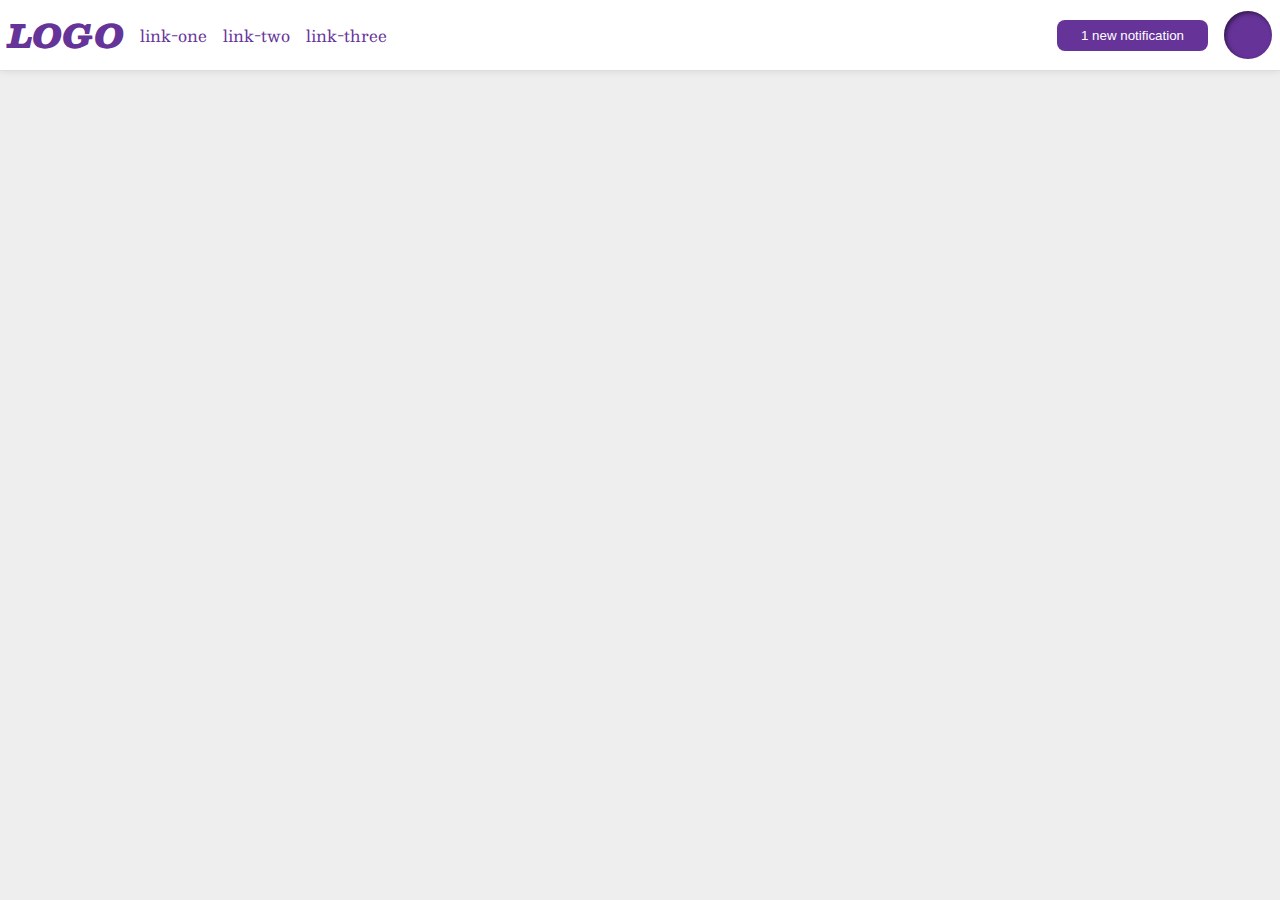
<file: flex/03-flex-header-2/index.html>
<!DOCTYPE html>
<html lang="en">
  <head>
    <meta charset="UTF-8">
    <meta http-equiv="X-UA-Compatible" content="IE=edge">
    <meta name="viewport" content="width=device-width, initial-scale=1.0">
    <title>Flex Header 2</title>
    <link rel="stylesheet" href="style.css">
  </head>
  <body>
    <div class="header">
      <div class="left">
      <div class="logo">
        LOGO
      </div>
      <ul class="links">
        <li><a href="google.com">link-one</a></li>
        <li><a href="google.com">link-two</a></li>
        <li><a href="google.com">link-three</a></li>
      </ul>
      </div>
      <div class="right">
      <button class="notifications">
        1 new notification
      </button>
      <div class="profile-image"></div>
    </div>
    </div>
  </body>
</html>
</file>
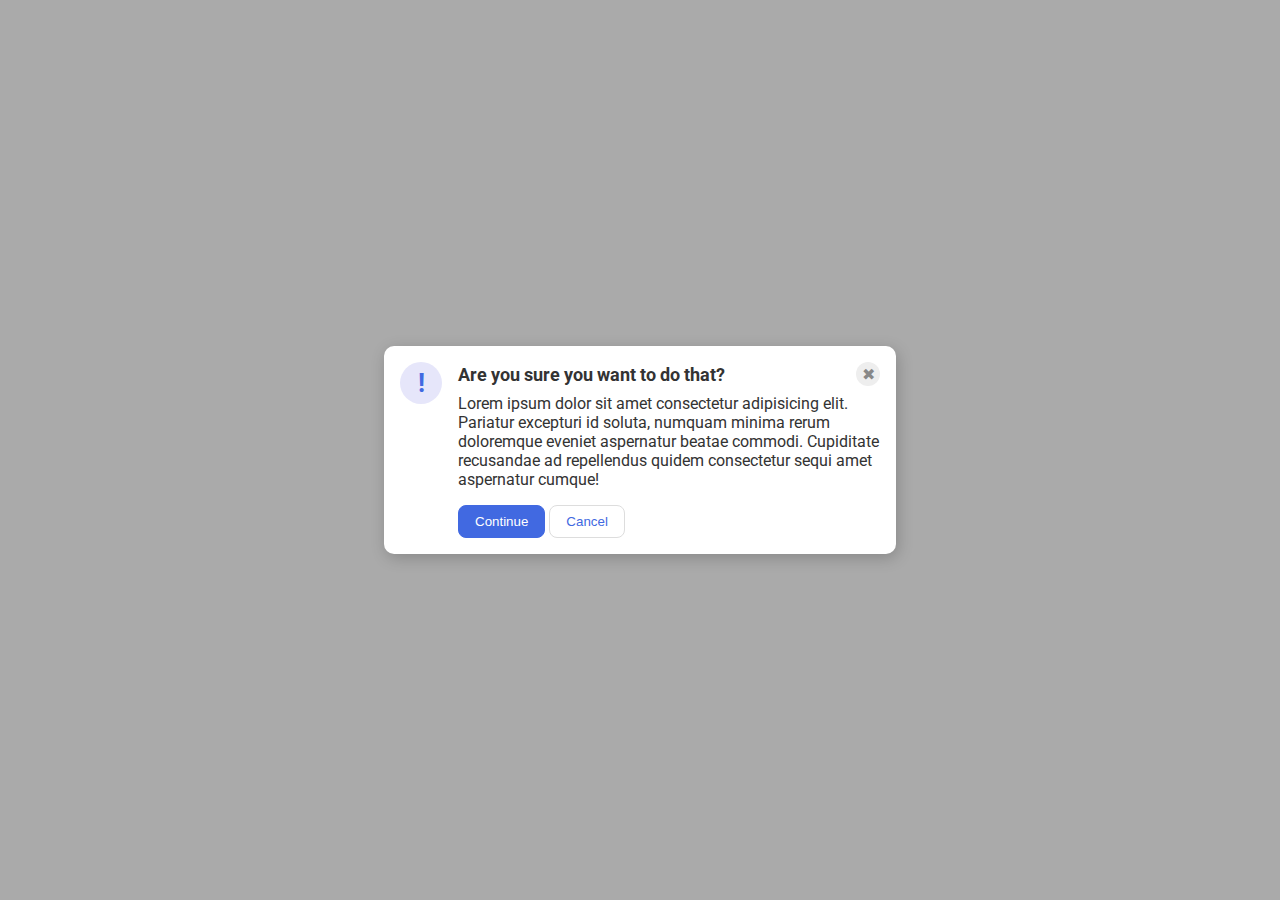
<file: flex/05-flex-modal/index.html>
<!DOCTYPE html>
<html lang="en">
  <head>
    <meta charset="UTF-8">
    <meta http-equiv="X-UA-Compatible" content="IE=edge">
    <meta name="viewport" content="width=device-width, initial-scale=1.0">
    <link rel="stylesheet" href="style.css">
    <title>Modal</title>
  </head>
  <body>
    <div class="modal">
      <div class="icon">!</div>
      <div class="container">
      <div class="header">Are you sure you want to do that?
      <div class="close-button">✖</div></div>
      <div class="text">Lorem ipsum dolor sit amet consectetur adipisicing elit. Pariatur excepturi id soluta, numquam minima rerum doloremque eveniet aspernatur beatae commodi. Cupiditate recusandae ad repellendus quidem consectetur sequi amet aspernatur cumque!</div>
      <button class="continue">Continue</button>
      <button class="cancel">Cancel</button>
      </div>
    </div>
  </body>
</html>
</file>
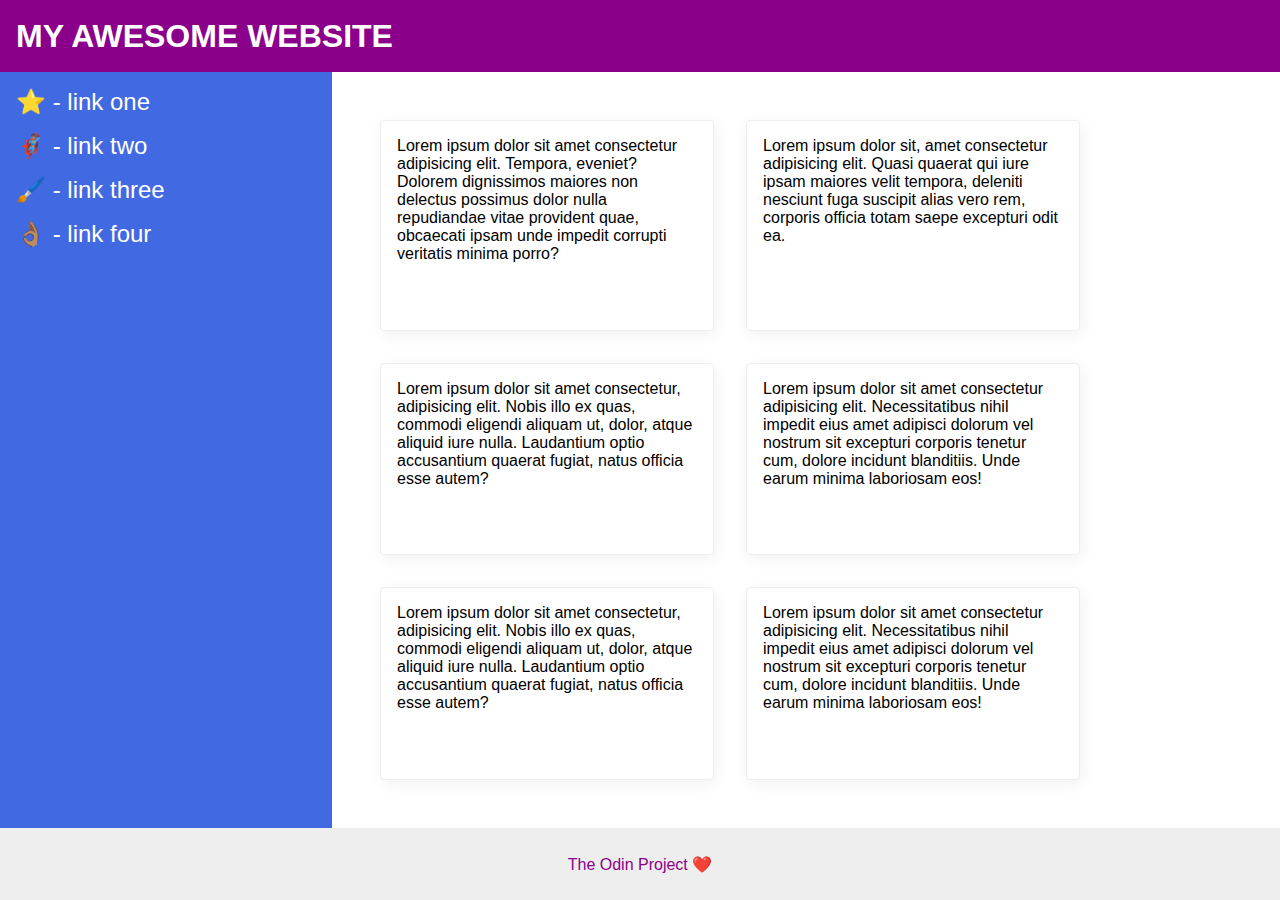
<file: flex/07-flex-layout-2/index.html>
<!DOCTYPE html>
<html lang="en">
  <head>
    <meta charset="UTF-8">
    <meta http-equiv="X-UA-Compatible" content="IE=edge">
    <meta name="viewport" content="width=device-width, initial-scale=1.0">
    <title>The Holy Grail</title>
    <link rel="stylesheet" href="style.css">
  </head>
  <body>
    <div class="header">
      MY AWESOME WEBSITE
    </div>
    <div class="body">
    <div class="sidebar">
      <ul>
        <li><a href="#">⭐ - link one</a></li>
        <li><a href="#">🦸🏽‍♂️ - link two</a></li>
        <li><a href="#">🖌️ - link three</a></li>
        <li><a href="#">👌🏽 - link four</a></li>
      </ul>
    </div>
    <div class="container">
    <div class="card">Lorem ipsum dolor sit amet consectetur adipisicing elit. Tempora, eveniet? Dolorem dignissimos maiores non delectus possimus dolor nulla repudiandae vitae provident quae, obcaecati ipsam unde impedit corrupti veritatis minima porro?</div>
    <div class="card">Lorem ipsum dolor sit, amet consectetur adipisicing elit. Quasi quaerat qui iure ipsam maiores velit tempora, deleniti nesciunt fuga suscipit alias vero rem, corporis officia totam saepe excepturi odit ea.</div>
    <div class="card">Lorem ipsum dolor sit amet consectetur, adipisicing elit. Nobis illo ex quas, commodi eligendi aliquam ut, dolor, atque aliquid iure nulla. Laudantium optio accusantium quaerat fugiat, natus officia esse autem?</div>
    <div class="card">Lorem ipsum dolor sit amet consectetur adipisicing elit. Necessitatibus nihil impedit eius amet adipisci dolorum vel nostrum sit excepturi corporis tenetur cum, dolore incidunt blanditiis. Unde earum minima laboriosam eos!</div>
    <div class="card">Lorem ipsum dolor sit amet consectetur, adipisicing elit. Nobis illo ex quas, commodi eligendi aliquam ut, dolor, atque aliquid iure nulla. Laudantium optio accusantium quaerat fugiat, natus officia esse autem?</div>
    <div class="card">Lorem ipsum dolor sit amet consectetur adipisicing elit. Necessitatibus nihil impedit eius amet adipisci dolorum vel nostrum sit excepturi corporis tenetur cum, dolore incidunt blanditiis. Unde earum minima laboriosam eos!</div>
    </div>  
  </div>
    <div class="footer">
      The Odin Project ❤️
    </div>
  </body>
</html>
</file>
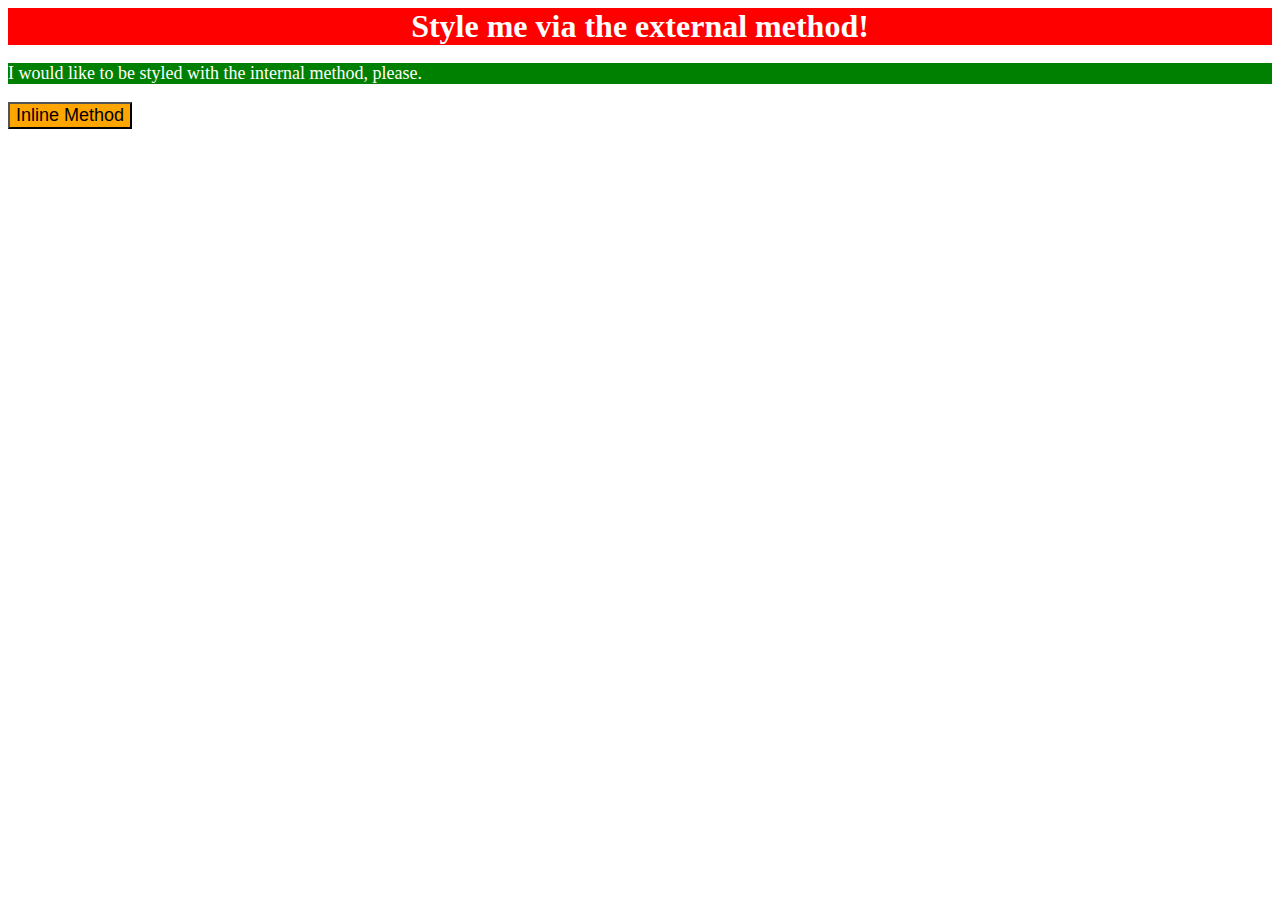
<file: foundations/01-css-methods/index.html>
<!DOCTYPE html>
<html lang="en">
  <head>
    <meta charset="UTF-8">
    <meta http-equiv="X-UA-Compatible" content="IE=edge">
    <meta name="viewport" content="width=device-width, initial-scale=1.0">
    <title>Methods for Adding CSS</title>
    <style>
      p{
        background-color: green;
        color: white;
        font-size: 18px;
      }
    </style>
    <link rel="stylesheet" type="text/css" href="styles.css" />
  </head>
  <body>
    <div>Style me via the external method!</div>
    <p>I would like to be styled with the internal method, please.</p>
    <button style="background-color: orange; font-size:18px;">Inline Method</button>
  </body>
</html>
</file>
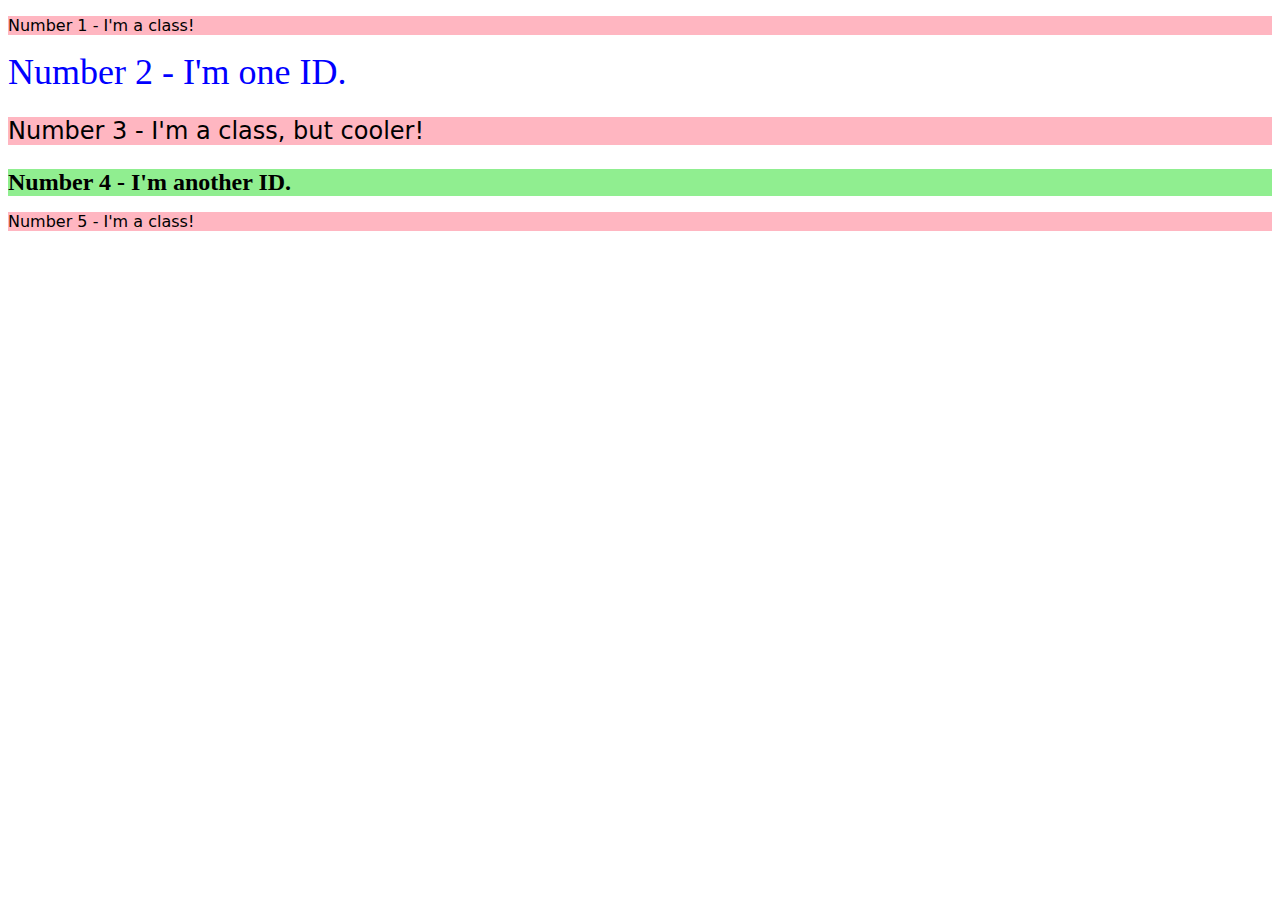
<file: foundations/02-class-id-selectors/index.html>
<!DOCTYPE html>
<html lang="en">
  <head>
    <meta charset="UTF-8">
    <meta http-equiv="X-UA-Compatible" content="IE=edge">
    <meta name="viewport" content="width=device-width, initial-scale=1.0">
    <title>Class and ID Selectors</title>
    <link rel="stylesheet" href="style.css">
  </head>
  <body>
    <p class="odd">Number 1 - I'm a class!</p>
    <div id="two" >Number 2 - I'm one ID.</div>
    <p id="three" class="odd">Number 3 - I'm a class, but cooler!</p>
    <div id="four">Number 4 - I'm another ID.</div>
    <p class="odd">Number 5 - I'm a class!</p>
  </body>
</html>
</file>
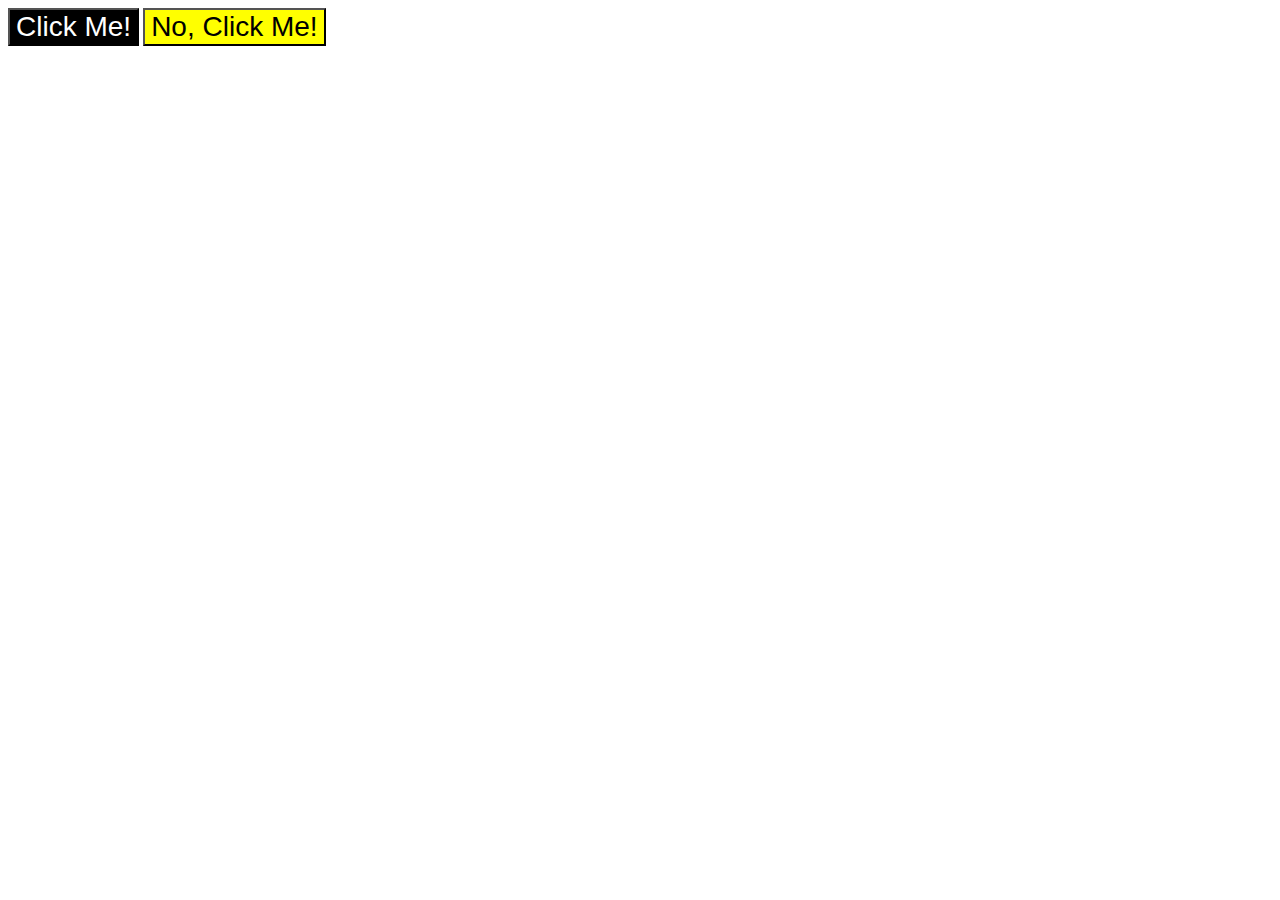
<file: foundations/03-grouping-selectors/index.html>
<!DOCTYPE html>
<html lang="en">
  <head>
    <meta charset="UTF-8">
    <meta http-equiv="X-UA-Compatible" content="IE=edge">
    <meta name="viewport" content="width=device-width, initial-scale=1.0">
    <title>Grouping Selectors</title>
    <link rel="stylesheet" href="style.css">
  </head>
  <body>
    <button class="first">Click Me!</button>
    <button class="second">No, Click Me!</button>
  </body>
</html>
</file>
<file: flex/03-flex-header-2/style.css>
/* this is some magical font-importing.  
you'll learn about it later. */
@import url('https://fonts.googleapis.com/css2?family=Besley:ital,wght@0,400;1,900&display=swap');

body {
  margin: 0;
  background: #eee;
  font-family: Besley, serif;

}

.header {
  background: white;
  border-bottom: 1px solid #ddd;
  box-shadow: 0 0 8px rgba(0,0,0,.1);
  display: flex;
  justify-content: space-between;
  padding: 8px;
}

.profile-image {
  background: rebeccapurple;
  box-shadow: inset 2px 2px 4px rgba(0,0,0,.5);
  border-radius: 50%;
  width: 48px;
  height:  48px;
}

.logo {
  color: rebeccapurple;
  font-size: 32px;
  font-weight: 900;
  font-style: italic;
}

button {
  border: none;
  border-radius: 8px;
  background: rebeccapurple;
  color: white;
  padding: 8px 24px;
}

a {
  /* this removes the line under our links */
  text-decoration: none;
  color: rebeccapurple;
  flex:1 1 auto;
}

ul {
  list-style-type: none;
  display: flex;
  margin:0;
  padding: 0;
  gap: 16px;
}
.right,.left{
  display:flex;
  align-items: center;
  gap: 16px;
}
</file>
<file: flex/05-flex-modal/style.css>
@import url('https://fonts.googleapis.com/css2?family=Roboto:wght@400;700&display=swap');

html, body {
  height: 100%;
}
.text{
  margin-bottom: 16px;
}
body {
  font-family: Roboto, sans-serif;
  margin: 0;
  background: #aaa;
  color: #333;
  /* I'll give you this one for free lol */
  display: flex;
  align-items: center;
  justify-content: center;
}
.header {
  display: flex;
  align-items: center;
  justify-content: space-between;
  font-size: 18px;
  font-weight: 700;
  margin-bottom: 8px;
}

.modal {
  background: white;
  width: 480px;
  border-radius: 10px;
  box-shadow: 2px 4px 16px rgba(0,0,0,.2);
  display: flex;
  gap: 16px;
  padding:16px;
}

.icon {
  color: royalblue;
  font-size: 26px;
  font-weight: 700;
  background: lavender;
  width: 42px;
  height: 42px;
  border-radius: 50%;
  display: flex;
  align-items: center;
  justify-content: center;
  flex-shrink: 0;

}

.close-button {
  background: #eee;
  border-radius: 50%;
  color: #888;
  font-weight: 400;
  font-size: 16px;
  height: 24px;
  width: 24px;
  display: flex;
  align-items: center;
  justify-content: center;
}

button {
  padding: 8px 16px;
  border-radius: 8px;
}

button.continue {
  background: royalblue;
  border: 1px solid royalblue;
  color: white;
}

button.cancel {
  background: white;
  border: 1px solid #ddd;
  color: royalblue;
}
</file>
<file: flex/07-flex-layout-2/style.css>
body {
  font-family: -apple-system, BlinkMacSystemFont, 'Segoe UI', Roboto, Oxygen, Ubuntu, Cantarell, 'Open Sans', 'Helvetica Neue', sans-serif;
  margin: 0;
  min-height: 100vh;
  display: flex;
  flex-direction:column ;
}

.header {
  height: 72px;
  background: darkmagenta;
  color: white;
  font-size: 32px;
  font-weight: 900;
  padding:0 16px;
  display: flex;
  align-items: center;
}
.body{
  flex:1;
  display:flex;
}

.footer {
  height: 72px;
  background: #eee;
  color: darkmagenta;
}

.sidebar {
  width: 300px;
  background: royalblue;
  flex-shrink: 0;
  padding: 16px;
}

.card {
  border: 1px solid #eee;
  box-shadow: 2px 4px 16px rgba(0,0,0,.06);
  border-radius: 4px;
}
ul{
  list-style: none;
  margin: 0;
  padding: 0;
}
li{
  margin-bottom: 16px;
}
a{
  color: white;
  text-decoration: none;
  font-size: 24px;
}
.container{
  display: flex;
  flex-wrap:wrap;
  padding: 32px;
}
.footer {
  display: flex;
  align-items: center;
  justify-content: center;
}
.card {
  padding: 16px;
  margin: 16px;
  width: 300px;
}
</file>
<file: foundations/01-css-methods/styles.css>
div{
    text-align: center;
    color:white;
    background-color: red;
    font-size:32px;
    font-weight: bold;

}
</file>
<file: foundations/02-class-id-selectors/style.css>
.odd{
    background-color: lightpink;
    font-family: 'Verdana','DejaVu Sans','sans-serif' ;
}
#two{
    color: blue;
    font-size:36px;
}
#three{
    font-size: 24px;
}
#four{
    font-size:24px;
    font-weight:bold;
    background-color: lightgreen;
}
</file>
<file: foundations/03-grouping-selectors/style.css>
.first,
.second{
    font-size:28px;
    font-family:  'Helvetica','Times New Roman', 'sans-serif';
}
.first{
    background-color: black;
    color: white;
}
.second{
    background-color: yellow;
}
</file>
